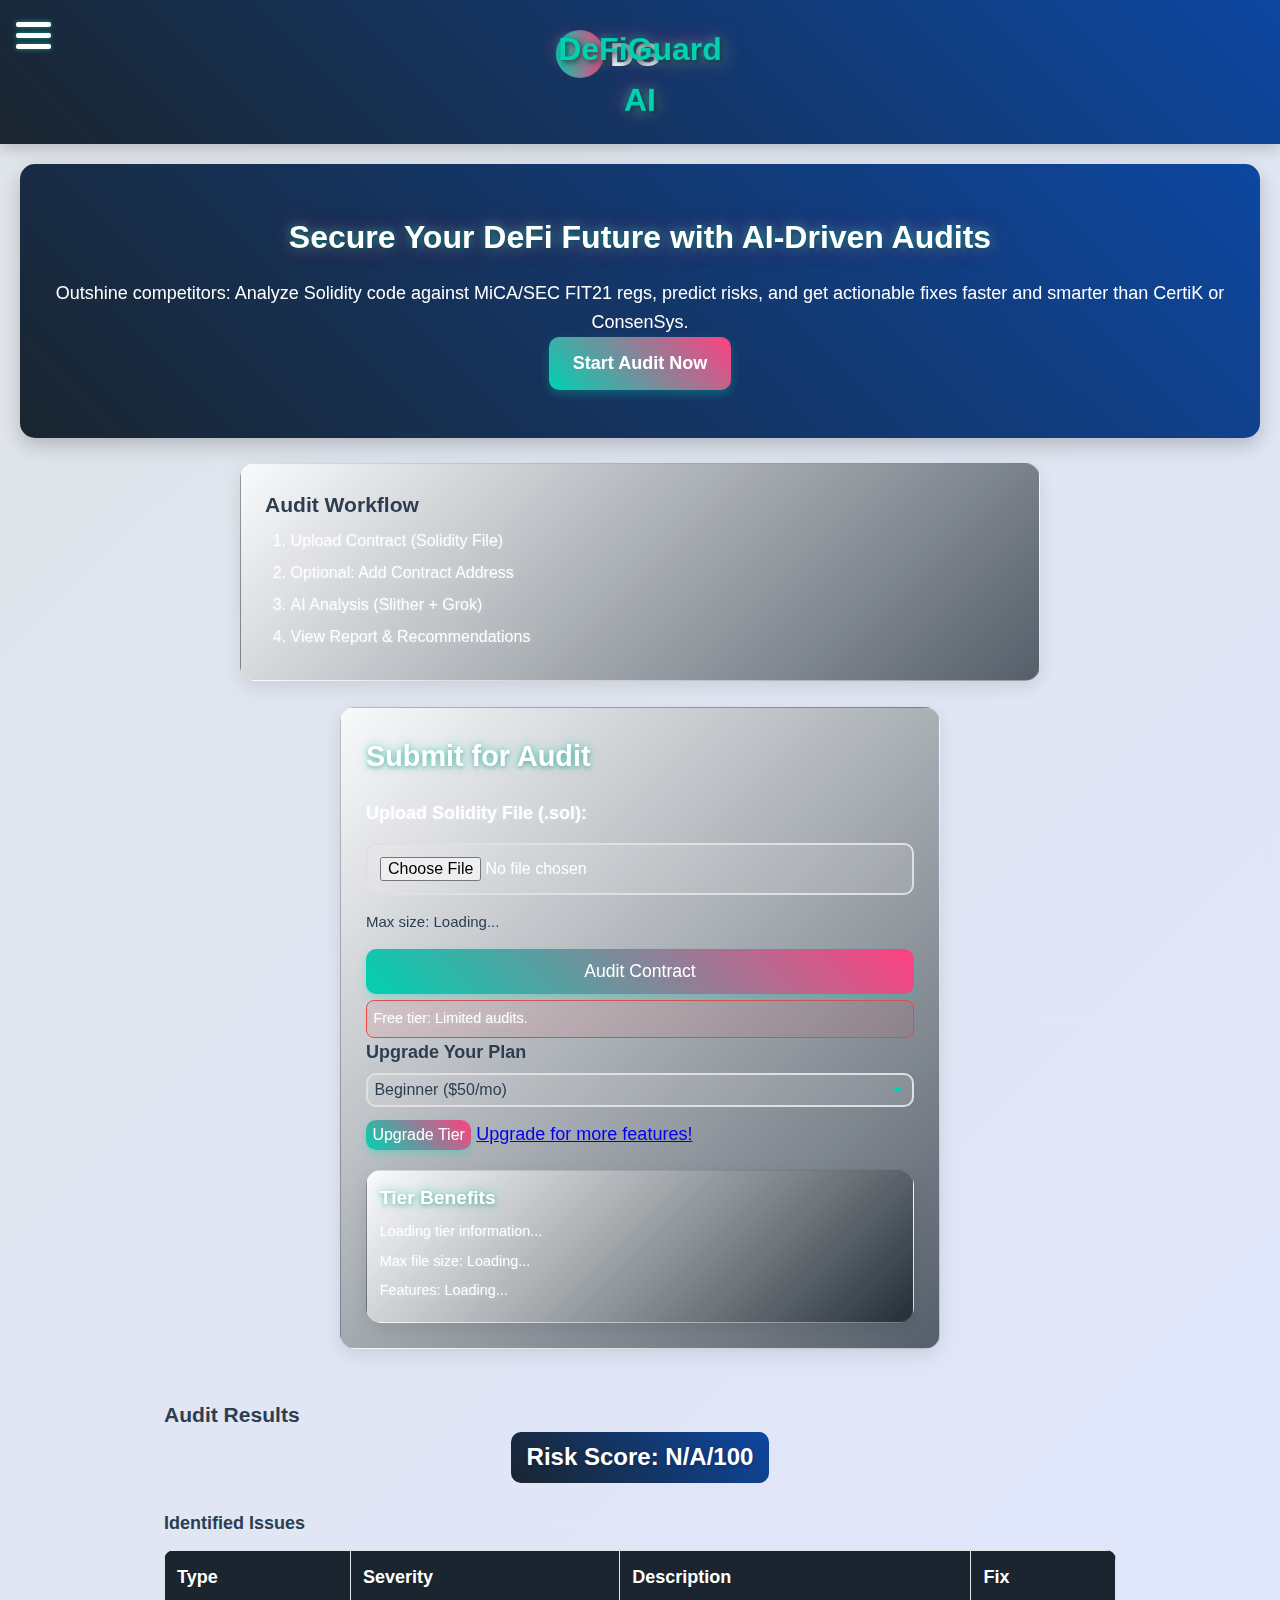
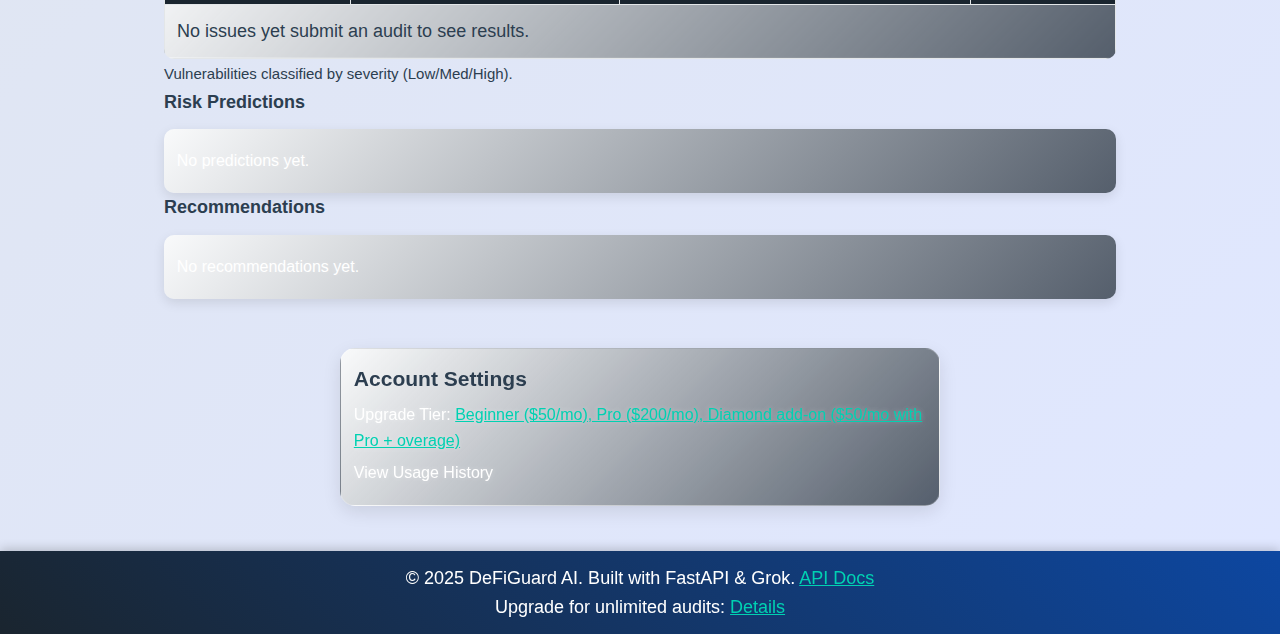
<file: templates/index.html>
<!DOCTYPE html>
<html lang="en">
<head>
    <meta charset="UTF-8">
    <meta name="viewport" content="width=device-width, initial-scale=1.0">
    <title>DeFiGuard AI - Predictive DeFi Compliance Auditor</title>
    <meta name="description" content="Advanced AI-powered smart contract audits for DeFi protocols, outperforming industry standards with real-time insights and 2025 regulatory compliance.">
    <link rel="stylesheet" href="/static/styles.css?_=${Date.now()}">
    <style>
        .upgrade-button {
            background-color: #4CAF50;
            color: white;
            padding: 8px 16px;
            border: none;
            border-radius: 4px;
            cursor: pointer;
            margin-left: 10px;
        }
        .upgrade-button:hover {
            background-color: #45a049;
        }
    </style>
</head>
<body>
    <!-- Hamburger Menu -->
    <div class="hamburger" id="hamburger">
        <div class="bar1"></div>
        <div class="bar2"></div>
        <div class="bar3"></div>
    </div>

    <!-- Header -->
    <header>
        <div class="logo">DeFiGuard AI</div>
    </header>

    <!-- Sidebar Navigation -->
    <div class="sidebar" id="sidebar">
        <ul>
            <li><a href="#home">Home</a></li>
            <li><a href="#audit">Audit Contract</a></li>
            <li><a href="#results">Results Dashboard</a></li>
            <li><a href="#settings">Settings</a></li>
            <li id="auth-status"><a href="/auth">Sign In / Create Account</a></li>
            <li id="logout-button"></li>
            <li><a href="https://discord.gg/defiguard" target="_blank">Community Support</a></li>
            <li class="priority-support" style="display: none;"><a href="mailto:support@defiguard.ai">Priority Support (Beginner/Pro)</a></li>
        </ul>
        <div class="tier-info" aria-live="polite">
            <span>Tier: Free (Limited audits)</span>
        </div>
    </div>

    <!-- Main Content -->
    <div class="main-content">
        <!-- Hero Section -->
        <section id="home" class="hero">
            <h2>Secure Your DeFi Future with AI-Driven Audits</h2>
            <p>Outshine competitors: Analyze Solidity code against MiCA/SEC FIT21 regs, predict risks, and get actionable fixes faster and smarter than CertiK or ConsenSys.</p>
            <a href="#audit" class="cta-button">Start Audit Now</a>
        </section>

        <!-- Progress Tracker -->
        <section id="progress" class="progress-tracker" aria-label="Audit progress steps">
            <h3>Audit Workflow</h3>
            <ol>
                <li>Upload Contract (Solidity File)</li>
                <li>Optional: Add Contract Address</li>
                <li>AI Analysis (Slither + Grok)</li>
                <li>View Report & Recommendations</li>
            </ol>
        </section>

        <!-- Audit Submission Form -->
        <section id="audit" class="audit-section">
            <h2>Submit for Audit</h2>
            <form action="/audit" method="post" enctype="multipart/form-data">
                <label for="file">Upload Solidity File (.sol):</label>
                <input type="file" id="file" name="file" accept=".sol" required aria-describedby="file-help">
                <small id="file-help">Max size: Loading...</small>

                <label for="contract_address" class="pro-diamond-only" style="display: none;">Ethereum Contract Address (Optional):</label>
                <input type="text" id="contract_address" name="contract_address" placeholder="0x..." pattern="^0x[a-fA-F0-9]{40}$" style="display: none;">
                <small class="pro-diamond-only" style="display: none;">Fetch on-chain bytecode for deeper analysis (Pro/Diamond).</small>

                <label for="custom_report" class="pro-diamond-only" style="display: none;">Custom Compliance Report:</label>
                <textarea id="custom_report" name="custom_report" placeholder="Specify compliance requirements (Pro/Diamond)" style="display: none;"></textarea>

                <button type="submit">Audit Contract</button>
                <button type="button" id="diamond-audit" class="diamond-only" style="display: none;">Request Diamond Audit</button>
                <p id="diamond-price" class="diamond-only" style="display: none;">Diamond Audit Cost: Loading...</p>
            </form>
            <div class="usage-warning" aria-live="assertive">
                <p>Free tier: Limited audits.</p>
            </div>
            <div class="upgrade-prompt" aria-live="polite">
                <h4>Upgrade Your Plan</h4>
                <select id="tier-select" aria-label="Select subscription tier">
                    <option value="beginner">Beginner ($50/mo)</option>
                    <option value="pro">Pro ($200/mo)</option>
                    <option value="diamond">Diamond add-on ($50/mo with Pro + overage)</option>
                </select>
                <button id="tier-switch" class="upgrade-button">Upgrade Tier</button>
                <a id="upgrade-link" href="/upgrade">Upgrade for more features!</a>
            </div>
            <div class="tier-benefits" aria-live="polite">
                <h3>Tier Benefits</h3>
                <p id="tier-description">Loading tier information...</p>
                <p id="size-limit">Max file size: Loading...</p>
                <p id="features">Features: Loading...</p>
            </div>
            <div id="facet-preview" class="box pro-diamond-only" style="display: none;"></div>
            <div class="loading">
                <div class="spinner"></div>
                <p>Analyzing...</p>
            </div>
            <div class="results">
                <p>Audit Results: (JSON response will appear here)</p>
                <button id="download-report" style="display: none;">Download Report (Beginner/Pro)</button>
            </div>
        </section>

        <!-- Results Dashboard -->
        <section id="results" class="results-dashboard" aria-label="Audit results">
            <h3>Audit Results</h3>
            <div class="risk-score-placeholder">
                <p>Risk Score: <span id="risk-score">N/A</span>/100</p>
            </div>

            <div class="issues-table-placeholder">
                <h4>Identified Issues</h4>
                <table role="table" aria-describedby="issues-desc">
                    <thead>
                        <tr>
                            <th>Type</th>
                            <th>Severity</th>
                            <th>Description</th>
                            <th>Fix</th>
                        </tr>
                    </thead>
                    <tbody id="issues-body">
                        <tr><td colspan="4">No issues yet submit an audit to see results.</td></tr>
                    </tbody>
                </table>
                <small id="issues-desc">Vulnerabilities classified by severity (Low/Med/High).</small>
            </div>

            <div class="predictions-placeholder">
                <h4>Risk Predictions</h4>
                <ul id="predictions-list">
                    <li>No predictions yet.</li>
                </ul>
            </div>

            <div class="recommendations-placeholder">
                <h4>Recommendations</h4>
                <ul id="recommendations-list">
                    <li>No recommendations yet.</li>
                </ul>
            </div>

            <div class="fuzzing-placeholder pro-diamond-only" style="display: none;">
                <h4>Fuzzing Results</h4>
                <ul id="fuzzing-list">
                    <li>No fuzzing results yet.</li>
                </ul>
            </div>

            <div class="remediation-placeholder diamond-only" style="display: none;">
                <h4>Remediation Roadmap</h4>
                <p id="remediation-roadmap">No roadmap yet.</p>
            </div>
        </section>

        <!-- Settings Section -->
        <section id="settings">
            <h3>Account Settings</h3>
            <ul>
                <li>Upgrade Tier: <a href="/upgrade">Beginner ($50/mo), Pro ($200/mo), Diamond add-on ($50/mo with Pro + overage)</a></li>
                <li>View Usage History</li>
                <li id="api-key" style="display: none;">API Key: <span id="api-key-value">Loading...</span> (Pro only)</li>
            </ul>
        </section>
    </div>

    <!-- Footer -->
    <footer>
        <p>&copy; 2025 DeFiGuard AI. Built with FastAPI & Grok. <a href="https://x.ai/api">API Docs</a></p>
        <p>Upgrade for unlimited audits: <a href="/upgrade">Details</a></p>
    </footer>

    <script src="/static/script.js?_=${Date.now()}"></script>
</body>
</html>
</file>
<file: static/styles.css>
* {
    box-sizing: border-box;
    margin: 0;
    padding: 0;
}

:root {
    --primary: #1a252f; /* Deep space base */
    --accent-teal: #00d1b2; /* Neon teal */
    --accent-pink: #ff4081; /* Neon pink */
    --bg-light: #e0e5ea; /* Darkened lunar gray */
    --bg-section: hsl(210, 20%, 98%); /* Soft glassmorphism base */
    --text-dark: #2c3e50;
    --text-light: #ffffff;
    --error: #ef4444;
    --gradient: linear-gradient(45deg, #1a252f, #0d47a1); /* Cosmic blue gradient */
    --focus-outline: #3b82f6;
    --warning: #f59e0b;
    --glass-bg: rgba(255, 255, 255, 0.1);
    --glass-border: rgba(255, 255, 255, 0.2);
    --overlay-dark: rgba(26, 37, 47, 0.7); /* Dark overlay for contrast */
    --glow-teal: rgba(0, 209, 178, 0.7);
    --glow-pink: rgba(255, 64, 129, 0.7);
}

body {
    font-family: 'Roboto', sans-serif;
    background-color: var(--bg-light);
    color: var(--text-dark);
    line-height: 1.6;
    font-size: clamp(16px, 4vw, 18px); /* Fluid typography */
    transition: background-color 0.3s ease;
    height: 200vh; /* Ensure enough scrollable area for animation */
    overflow-x: hidden; /* Prevent horizontal scroll issues */
}

@import url('https://fonts.googleapis.com/css2?family=Roboto:wght@400;700&display=swap');

header {
    position: sticky;
    top: 0;
    background: var(--gradient);
    color: var(--text-light);
    padding: 1.5rem;
    text-align: center;
    z-index: 100; /* Reduced to allow sidebar text visibility */
    box-shadow: 0 4px 15px rgba(0, 0, 0, 0.2);
    backdrop-filter: blur(10px);
    -webkit-backdrop-filter: blur(10px);
    animation: gradientFlow 10s ease infinite;
    opacity: 1;
    transition: opacity 0.3s ease; /* Fallback transition */
}

/* Enhanced scroll-driven fade animation */
@scroll-timeline header-fade {
    time-range: 1s;
    start: rect(0px, 0px, 100px, 0px);
    end: rect(100px, 0px, 200px, 0px);
}

@supports (animation-timeline: works) {
    header {
        animation: fadeOut linear both;
        animation-timeline: header-fade;
    }

    @keyframes fadeOut {
        from { opacity: 1; }
        to { opacity: 0; }
    }

    @keyframes fadeIn {
        from { opacity: 0; }
        to { opacity: 1; }
    }
}

header.scrolled {
    opacity: 0; /* Fallback for browsers without scroll-timeline */
}

header.visible {
    opacity: 1; /* Fallback for reappearance */
}

@keyframes gradientFlow {
    0% { background: linear-gradient(45deg, #1a252f, #0d47a1); }
    50% { background: linear-gradient(45deg, #0d47a1, #1a252f); }
    100% { background: linear-gradient(45deg, #1a252f, #0d47a1); }
}

header .logo {
    font-size: clamp(1.5rem, 5vw, 2rem);
    font-weight: 700;
    color: var(--accent-teal);
    background: url('/static/images/defiguard-logo.svg') no-repeat center;
    background-size: contain;
    width: clamp(150px, 20vw, 200px);
    height: clamp(45px, 7vw, 60px);
    display: inline-block;
    margin: 0 auto;
    transition: transform 0.3s ease, box-shadow 0.3s ease;
    perspective: 1000px;
    transform-style: preserve-3d; /* Enable 3D space */
    /* Enhanced 3D text effect */
    text-shadow: 
        2px 2px 5px rgba(0, 0, 0, 0.5), /* Base shadow */
        0 0 10px var(--glow-teal), /* Teal glow */
        0 0 20px var(--glow-pink), /* Pink glow */
        4px 4px 10px rgba(0, 0, 0, 0.3), /* Extruded effect */
        6px 6px 15px rgba(0, 209, 178, 0.4); /* Deeper 3D layer */
    transform: rotateX(5deg); /* Slight 3D tilt */
}

header .logo:hover {
    transform: rotateX(15deg) scale(1.05);
    box-shadow: 0 0 25px var(--glow-teal), 0 0 35px var(--glow-pink);
}

.hamburger {
    display: block;
    cursor: pointer;
    position: fixed;
    top: 1rem;
    left: 1rem;
    z-index: 101; /* Above header */
    width: clamp(30px, 5vw, 35px);
    height: clamp(25px, 4vw, 30px);
    transition: transform 0.3s ease;
    view-transition-name: hamburger;
}

.hamburger div {
    width: 100%;
    height: clamp(4px, 0.8vw, 5px);
    background-color: var(--text-light);
    margin: clamp(4px, 0.7vw, 6px) 0;
    transition: all 0.3s ease;
    border-radius: 2px;
    box-shadow: 0 0 5px var(--glow-teal);
}

.hamburger:hover div {
    box-shadow: 0 0 10px var(--glow-pink);
}

.hamburger.open .bar1 {
    transform: rotate(-45deg) translate(-8px, 8px);
}

.hamburger.open .bar2 {
    opacity: 0;
}

.hamburger.open .bar3 {
    transform: rotate(45deg) translate(-8px, -8px);
}

.sidebar {
    width: clamp(200px, 25vw, 250px);
    position: fixed;
    top: 70px;
    bottom: 0;
    background: linear-gradient(135deg, var(--primary), #0d47a1);
    color: var(--text-light);
    padding: clamp(15px, 2vw, 20px);
    transition: transform 0.3s ease, width 0.3s ease;
    z-index: 102; /* Above header */
    visibility: hidden;
    border-right: 1px solid var(--glass-border);
    backdrop-filter: blur(5px);
    -webkit-backdrop-filter: blur(5px);
}

.sidebar.open {
    width: clamp(200px, 25vw, 250px);
    transform: translateX(0);
    visibility: visible;
    view-transition-name: sidebar;
}

.sidebar:not(.open) {
    width: 0;
    transform: translateX(-100%);
    overflow: hidden;
}

.sidebar:not(.open) ul,
.sidebar:not(.open) .tier-info {
    visibility: hidden;
    display: none;
}

.sidebar ul {
    list-style: none;
}

.sidebar ul li {
    margin: clamp(10px, 1.5vw, 15px) 0;
}

.sidebar ul li a,
.sidebar ul li .welcome-message {
    color: var(--text-light);
    text-decoration: none;
    padding: clamp(10px, 1.5vw, 12px);
    display: block;
    border-radius: 8px;
    transition: background-color 0.3s ease;
}

.sidebar ul li a:hover,
.sidebar ul li a:focus-visible,
.sidebar ul li .welcome-message:hover,
.sidebar ul li .welcome-message:focus-visible {
    background-color: rgba(52, 73, 94, 0.3);
    color: var(--accent-pink);
    outline: 2px solid var(--focus-outline);
    outline-offset: 2px;
}

.tier-info {
    font-size: clamp(0.8rem, 1.5vw, 0.9rem);
    margin-top: clamp(10px, 1.5vw, 1rem);
    background: var(--glass-bg);
    padding: 10px;
    border-radius: 8px;
    border: 1px solid var(--glass-border);
    position: relative;
    z-index: 103;
}

.main-content {
    margin-left: 0;
    padding: clamp(15px, 2vw, 20px);
    min-height: calc(100vh - 70px);
    transition: margin-left 0.3s ease;
    background: linear-gradient(135deg, var(--bg-light), #e0e7ff);
}

.sidebar.open + .main-content {
    margin-left: clamp(200px, 25vw, 270px);
}

.hero {
    text-align: center;
    padding: clamp(2rem, 5vw, 3rem) clamp(1rem, 2vw, 1rem);
    background: var(--gradient);
    color: var(--text-light);
    border-radius: 15px;
    box-shadow: 0 8px 20px rgba(0, 0, 0, 0.2);
    backdrop-filter: blur(10px);
    -webkit-backdrop-filter: blur(10px);
}

.hero h2 {
    font-size: clamp(1.5rem, 4vw, 2rem);
    margin-bottom: clamp(0.5rem, 1.5vw, 1rem);
    text-shadow: 0 2px 4px rgba(0, 0, 0, 0.3), 0 0 10px rgba(0, 209, 178, 0.7), 0 0 20px rgba(255, 64, 129, 0.5);
}

.cta-button {
    display: inline-block;
    padding: clamp(0.5rem, 1.5vw, 0.75rem) clamp(1rem, 2.5vw, 1.5rem);
    background: linear-gradient(45deg, var(--accent-teal), var(--accent-pink));
    color: var(--text-light);
    text-decoration: none;
    border-radius: 10px;
    font-weight: 600;
    box-shadow: 0 4px 10px rgba(0, 209, 178, 0.3);
    transition: transform 0.2s ease, box-shadow 0.2s ease;
}

.cta-button:hover,
.cta-button:focus-visible {
    transform: translateY(-2px);
    box-shadow: 0 6px 15px rgba(0, 209, 178, 0.5);
    outline: 2px solid var(--focus-outline);
    outline-offset: 2px;
}

.progress-tracker {
    max-width: 800px;
    margin: clamp(1rem, 2vw, 2rem) auto;
    padding: clamp(1rem, 2vw, 1.5rem);
    background: linear-gradient(135deg, var(--bg-section), var(--overlay-dark));
    border-radius: 15px;
    box-shadow: 0 6px 18px rgba(0, 0, 0, 0.1);
    backdrop-filter: blur(5px);
    -webkit-backdrop-filter: blur(5px);
    border: 1px solid var(--glass-border);
}

.progress-tracker ol {
    list-style: decimal;
    padding-left: clamp(1rem, 2vw, 2rem);
}

.progress-tracker li {
    margin: clamp(0.3rem, 0.5vw, 0.5rem) 0;
    font-size: clamp(0.9rem, 1.5vw, 1rem);
    color: var(--text-light);
    text-shadow: 0 0 5px rgba(255, 255, 255, 0.3);
}

.audit-section {
    max-width: 600px;
    margin: clamp(10px, 2vw, 20px) auto;
    background: linear-gradient(135deg, var(--bg-section), var(--overlay-dark));
    padding: clamp(15px, 2vw, 25px);
    border-radius: 15px;
    box-shadow: 0 6px 18px rgba(0, 0, 0, 0.1);
    backdrop-filter: blur(5px);
    -webkit-backdrop-filter: blur(5px);
    border: 1px solid var(--glass-border);
}

.audit-section h2 {
    color: var(--text-light);
    margin-bottom: clamp(10px, 2vw, 20px);
    font-size: clamp(1.5rem, 3vw, 1.8rem);
    text-shadow: 0 2px 4px rgba(0, 0, 0, 0.2), 0 0 10px rgba(0, 209, 178, 0.7);
}

.audit-section form {
    display: flex;
    flex-direction: column;
    gap: clamp(10px, 1.5vw, 15px);
}

.audit-section label {
    font-weight: 700;
    color: var(--text-light);
    text-shadow: 0 0 5px rgba(255, 255, 255, 0.3);
}

.audit-section input[type="text"],
.audit-section input[type="file"] {
    padding: clamp(10px, 1.5vw, 12px);
    border: 2px solid hsl(0, 0%, 88%);
    border-radius: 10px;
    font-size: clamp(0.9rem, 1.5vw, 1rem);
    transition: border-color 0.3s ease, box-shadow 0.3s ease;
    background: var(--glass-bg);
    color: var(--text-light);
}

.audit-section input[type="text"]:focus,
.audit-section input[type="file"]:focus {
    border-color: var(--accent-teal);
    outline: none;
    box-shadow: 0 0 10px rgba(0, 209, 178, 0.5);
}

/* Enhanced dropdown styling for tier selector with dark text */
#tier-select {
    padding: clamp(0.3rem, 0.5vw, 0.5rem);
    margin: clamp(0.3rem, 0.5vw, 0.5rem) 0;
    border-radius: 10px;
    font-size: clamp(0.9rem, 1.5vw, 1rem);
    border: 2px solid hsl(0, 0%, 88%);
    background: var(--glass-bg);
    color: var(--text-dark); /* Changed to dark text for visibility on white dropdown */
    appearance: none; /* Remove default arrow in some browsers */
    background-image: url("data:image/svg+xml,%3Csvg xmlns='http://www.w3.org/2000/svg' width='12' height='12' fill='%2300d1b2' viewBox='0 0 16 16'%3E%3Cpath d='M7.247 11.14 2.451 5.658C1.885 5.013 2.345 4 3.204 4h9.592a1 1 0 0 1 .753 1.659l-4.796 5.48a1 1 0 0 1-1.506 0z'/%3E%3C/svg%3E");
    background-repeat: no-repeat;
    background-position: right 0.5rem center;
    cursor: pointer;
    transition: border-color 0.3s ease, box-shadow 0.3s ease;
}

#tier-select:focus {
    border-color: var(--accent-teal);
    outline: none;
    box-shadow: 0 0 10px rgba(0, 209, 178, 0.5);
}

/* Style the dropdown options with dark text (limited by browser support) */
#tier-select option {
    background: inherit; /* Inherits from parent if supported, otherwise default white */
    color: var(--text-dark); /* Dark text for visibility */
    padding: 0.5rem;
}

/* Fallback for browsers that don't support option styling */
#tier-select::-ms-expand {
    display: none; /* Hide default arrow in IE */
}

.audit-section button {
    padding: clamp(10px, 1.5vw, 12px);
    background: linear-gradient(45deg, var(--accent-teal), var(--accent-pink));
    color: var(--text-light);
    border: none;
    border-radius: 10px;
    cursor: pointer;
    font-size: clamp(1rem, 1.5vw, 1.1rem);
    transition: transform 0.2s ease, box-shadow 0.3s ease;
    box-shadow: 0 4px 10px rgba(0, 209, 178, 0.3);
}

.audit-section button:hover,
.audit-section button:focus-visible {
    transform: translateY(-2px);
    box-shadow: 0 6px 15px rgba(0, 209, 178, 0.5);
    outline: 2px solid var(--focus-outline);
    outline-offset: 2px;
}

.usage-warning p {
    color: var(--text-light);
    font-size: clamp(0.8rem, 1.2vw, 0.9rem);
    margin-top: clamp(0.3rem, 0.5vw, 0.5rem);
    padding: clamp(0.3rem, 0.5vw, 0.5rem);
    border-radius: 8px;
    background: rgba(239, 68, 68, 0.1);
    border: 1px solid var(--error);
    text-shadow: 0 0 5px rgba(255, 255, 255, 0.3);
}

.tier-benefits {
    margin-top: clamp(0.5rem, 1vw, 1rem);
    padding: clamp(0.5rem, 1vw, 1rem);
    background: linear-gradient(135deg, var(--bg-section), var(--overlay-dark));
    border-radius: 15px;
    box-shadow: 0 6px 18px rgba(0, 0, 0, 0.1);
    backdrop-filter: blur(5px);
    -webkit-backdrop-filter: blur(5px);
    border: 1px solid var(--glass-border);
}

.tier-benefits h3 {
    color: var(--text-light);
    font-size: clamp(1rem, 2vw, 1.2rem);
    margin-bottom: clamp(0.3rem, 0.5vw, 0.5rem);
    text-shadow: 0 2px 4px rgba(0, 0, 0, 0.2), 0 0 10px rgba(0, 209, 178, 0.7);
}

.tier-benefits p {
    font-size: clamp(0.8rem, 1.2vw, 0.9rem);
    margin: clamp(0.3rem, 0.5vw, 0.5rem) 0;
    color: var(--text-light);
    text-shadow: 0 0 5px rgba(255, 255, 255, 0.3);
}

.tier-benefits a {
    display: inline-block;
    padding: clamp(0.3rem, 0.5vw, 0.5rem) clamp(0.8rem, 1.5vw, 1rem);
    background: linear-gradient(45deg, var(--accent-teal), var(--accent-pink));
    color: var(--text-light);
    text-decoration: none;
    border-radius: 10px;
    margin-top: clamp(0.3rem, 0.5vw, 0.5rem);
    transition: transform 0.2s ease;
}

.tier-benefits a:hover,
.tier-benefits a:focus-visible {
    transform: translateY(-2px);
    background: linear-gradient(45deg, #00b7a0, #ff2a66);
    outline: 2px solid var(--focus-outline);
    outline-offset: 2px;
}

.loading {
    display: none;
    text-align: center;
    margin: clamp(10px, 1.5vw, 15px) 0;
}

.loading.show {
    display: block;
}

.spinner {
    border: 6px solid hsl(0, 0%, 95%);
    border-top: 6px solid var(--accent-teal);
    border-radius: 50%;
    width: clamp(40px, 5vw, 50px);
    height: clamp(40px, 5vw, 50px);
    animation: spin 1s linear infinite;
    margin: clamp(15px, 2vw, 20px) auto;
    display: block;
}

@keyframes spin {
    0% { transform: rotate(0deg); }
    100% { transform: rotate(360deg); }
}

.results {
    margin-top: clamp(15px, 2vw, 20px);
    padding: clamp(10px, 1.5vw, 15px);
    background: linear-gradient(135deg, var(--bg-section), var(--overlay-dark));
    border-radius: 15px;
    display: none;
    box-shadow: 0 6px 18px rgba(0, 0, 0, 0.1);
    backdrop-filter: blur(5px);
    -webkit-backdrop-filter: blur(5px);
    border: 1px solid var(--glass-border);
}

.results.show {
    display: block;
}

.results-dashboard {
    max-width: 1000px;
    margin: clamp(1rem, 2vw, 2rem) auto;
    padding: clamp(1rem, 2vw, 1.5rem);
}

.risk-score-placeholder {
    text-align: center;
    margin-bottom: clamp(1rem, 2vw, 2rem);
}

.risk-score-placeholder p {
    font-size: clamp(1.2rem, 2.5vw, 1.5rem);
    font-weight: 600;
    background: var(--gradient);
    display: inline-block;
    padding: clamp(0.3rem, 0.5vw, 0.5rem) clamp(0.8rem, 1.5vw, 1rem);
    border-radius: 10px;
    color: var(--text-light);
    text-shadow: 0 2px 4px rgba(0, 0, 0, 0.2);
}

.issues-table-placeholder table {
    width: 100%;
    border-collapse: collapse;
    margin-top: clamp(0.5rem, 1vw, 1rem);
    background: linear-gradient(135deg, var(--bg-section), var(--overlay-dark));
    border-radius: 10px;
    overflow: hidden;
}

.issues-table-placeholder th,
.issues-table-placeholder td {
    padding: clamp(0.5rem, 1vw, 0.75rem);
    border: 1px solid hsl(210, 10%, 90%);
    text-align: left;
    transition: background-color 0.3s ease;
}

.issues-table-placeholder th {
    background: var(--primary);
    color: var(--text-light);
}

.issues-table-placeholder tr:hover td {
    background-color: rgba(255, 255, 255, 0.1);
}

.predictions-placeholder ul,
.recommendations-placeholder ul {
    list-style: none;
    padding: clamp(0.5rem, 1vw, 1rem);
    background: linear-gradient(135deg, var(--bg-section), var(--overlay-dark));
    border-radius: 10px;
    margin-top: clamp(0.5rem, 1vw, 1rem);
    box-shadow: 0 4px 12px rgba(0, 0, 0, 0.1);
}

.predictions-placeholder li,
.recommendations-placeholder li {
    margin: clamp(0.3rem, 0.5vw, 0.5rem) 0;
    font-size: clamp(0.9rem, 1.5vw, 1rem);
    transition: color 0.3s ease;
    color: var(--text-light);
    text-shadow: 0 0 5px rgba(255, 255, 255, 0.3);
}

.predictions-placeholder li:hover,
.recommendations-placeholder li:hover {
    color: var(--accent-pink);
}

#settings {
    max-width: 600px;
    margin: clamp(1rem, 2vw, 2rem) auto;
    padding: clamp(0.5rem, 1vw, 1rem);
    background: linear-gradient(135deg, var(--bg-section), var(--overlay-dark));
    border-radius: 15px;
    box-shadow: 0 6px 18px rgba(0, 0, 0, 0.1);
    backdrop-filter: blur(5px);
    -webkit-backdrop-filter: blur(5px);
    border: 1px solid var(--glass-border);
}

#settings ul {
    list-style: none;
}

#settings li {
    margin: clamp(0.3rem, 0.5vw, 0.5rem) 0;
    font-size: clamp(0.9rem, 1.5vw, 1rem);
    color: var(--text-light);
    text-shadow: 0 0 5px rgba(255, 255, 255, 0.3);
}

#settings a {
    color: var(--accent-teal);
    transition: color 0.3s ease;
}

#settings a:hover,
#settings a:focus-visible {
    color: var(--accent-pink);
    outline: 2px solid var(--focus-outline);
    outline-offset: 2px;
}

footer {
    text-align: center;
    padding: clamp(0.5rem, 1vw, 1rem);
    background: var(--gradient);
    color: var(--text-light);
    box-shadow: 0 -2px 10px rgba(0, 0, 0, 0.2);
    backdrop-filter: blur(10px);
    -webkit-backdrop-filter: blur(10px);
}

footer a {
    color: var(--accent-teal);
    transition: color 0.3s ease;
}

footer a:hover,
footer a:focus-visible {
    color: var(--accent-pink);
    outline: 2px solid var(--focus-outline);
    outline-offset: 2px;
}

.upgrade-prompt select,
.upgrade-prompt button {
    padding: clamp(0.3rem, 0.5vw, 0.5rem);
    margin: clamp(0.3rem, 0.5vw, 0.5rem) 0;
    border-radius: 10px;
    font-size: clamp(0.9rem, 1.5vw, 1rem);
    border: 2px solid hsl(0, 0%, 88%);
    background: var(--glass-bg);
    transition: border-color 0.3s ease, box-shadow 0.3s ease;
    color: var(--text-light);
}

.upgrade-prompt select {
    width: 100%;
}

.upgrade-prompt select:focus,
.upgrade-prompt button:focus-visible {
    border-color: var(--accent-teal);
    outline: none;
    box-shadow: 0 0 10px rgba(0, 209, 178, 0.5);
}

.upgrade-prompt button {
    background: linear-gradient(45deg, var(--accent-teal), var(--accent-pink));
    color: var(--text-light);
    border: none;
    cursor: pointer;
    transition: transform 0.2s ease, box-shadow 0.2s ease;
    box-shadow: 0 4px 10px rgba(0, 209, 178, 0.3);
}

.upgrade-prompt button:hover {
    transform: translateY(-2px);
    box-shadow: 0 6px 15px rgba(0, 209, 178, 0.5);
}

.logout-button {
    color: var(--text-light);
    text-decoration: none;
    padding: clamp(10px, 1.5vw, 12px);
    display: block;
    border-radius: 10px;
    background: var(--error);
    cursor: pointer;
    transition: transform 0.2s ease, box-shadow 0.2s ease;
    box-shadow: 0 4px 10px rgba(239, 68, 68, 0.3);
}

.logout-button:hover,
.logout-button:focus-visible {
    transform: translateY(-2px);
    background-color: #c53030;
    box-shadow: 0 6px 15px rgba(239, 68, 68, 0.5);
    outline: 2px solid var(--focus-outline);
    outline-offset: 2px;
}

.facet-loading {
    text-align: center;
    margin: clamp(10px, 1.5vw, 15px) 0;
}

.facet-loading .spinner {
    border: 5px solid hsl(0, 0%, 95%);
    border-top: 5px solid var(--accent-teal);
    border-radius: 50%;
    width: clamp(25px, 3vw, 30px);
    height: clamp(25px, 3vw, 30px);
    animation: spin 1s linear infinite;
    margin: clamp(10px, 1.5vw, 15px) auto;
}

#facet-preview {
    margin-top: clamp(15px, 2vw, 20px);
    padding: clamp(10px, 1.5vw, 15px);
    background: linear-gradient(135deg, var(--bg-section), var(--overlay-dark));
    border-radius: 15px;
    box-shadow: 0 6px 18px rgba(0, 0, 0, 0.1);
    backdrop-filter: blur(5px);
    -webkit-backdrop-filter: blur(5px);
    border: 1px solid var(--glass-border);
}

#facet-preview .table {
    width: 100%;
    border-collapse: collapse;
    margin-top: clamp(0.5rem, 1vw, 1rem);
}

#facet-preview th,
#facet-preview td {
    padding: clamp(0.5rem, 1vw, 0.75rem);
    border: 1px solid hsl(210, 10%, 90%);
    text-align: left;
    transition: background-color 0.3s ease;
}

#facet-preview th {
    background: var(--primary);
    color: var(--text-light);
}

#facet-preview tr:hover td {
    background-color: rgba(255, 255, 255, 0.1);
}

#facet-preview tr:focus-visible {
    outline: 2px solid var(--focus-outline);
    outline-offset: 2px;
}

#facet-preview .has-text-danger {
    color: var(--error);
}

#facet-preview .has-text-warning {
    color: var(--warning);
}

#facet-preview a {
    color: var(--accent-teal);
    transition: color 0.3s ease;
}

#facet-preview a:hover,
#facet-preview a:focus-visible {
    color: var(--accent-pink);
    outline: 2px solid var(--focus-outline);
    outline-offset: 2px;
}

@media (max-width: 768px) {
    .sidebar {
        width: 0;
        transform: translateX(-100%);
        transition: transform 0.3s ease, width 0.3s ease;
        overflow: hidden;
        visibility: hidden;
    }

    .sidebar.open {
        width: clamp(200px, 25vw, 250px);
        transform: translateX(0);
        visibility: visible;
    }

    .sidebar:not(.open) ul,
    .sidebar:not(.open) .tier-info {
        visibility: hidden;
        display: none;
    }

    .main-content {
        margin-left: 0;
        padding: clamp(10px, 1.5vw, 15px);
    }

    .sidebar.open + .main-content {
        margin-left: clamp(200px, 25vw, 270px);
    }

    .hamburger {
        display: block;
    }

    .audit-section,
    .progress-tracker,
    .results-dashboard,
    #settings {
        max-width: 100%;
        padding: clamp(10px, 1.5vw, 15px);
    }

    .audit-section form {
        gap: clamp(5px, 1vw, 10px);
    }

    .audit-section input,
    .audit-section button,
    .upgrade-prompt select,
    .upgrade-prompt button {
        font-size: clamp(0.8rem, 1.2vw, 0.9rem);
        padding: clamp(8px, 1.2vw, 10px);
    }

    .issues-table-placeholder table {
        font-size: clamp(0.7rem, 1vw, 0.85rem);
    }

    .issues-table-placeholder th,
    .issues-table-placeholder td {
        padding: clamp(0.3rem, 0.5vw, 0.5rem);
    }

    #facet-preview .table {
        font-size: clamp(0.7rem, 1vw, 0.85rem);
    }

    #facet-preview th,
    #facet-preview td {
        padding: clamp(0.3rem, 0.5vw, 0.5rem);
    }

    .hero h2 {
        font-size: clamp(1.2rem, 3vw, 1.5rem);
    }

    .hero p {
        font-size: clamp(0.8rem, 1.2vw, 0.9rem);
    }
}
</file>
